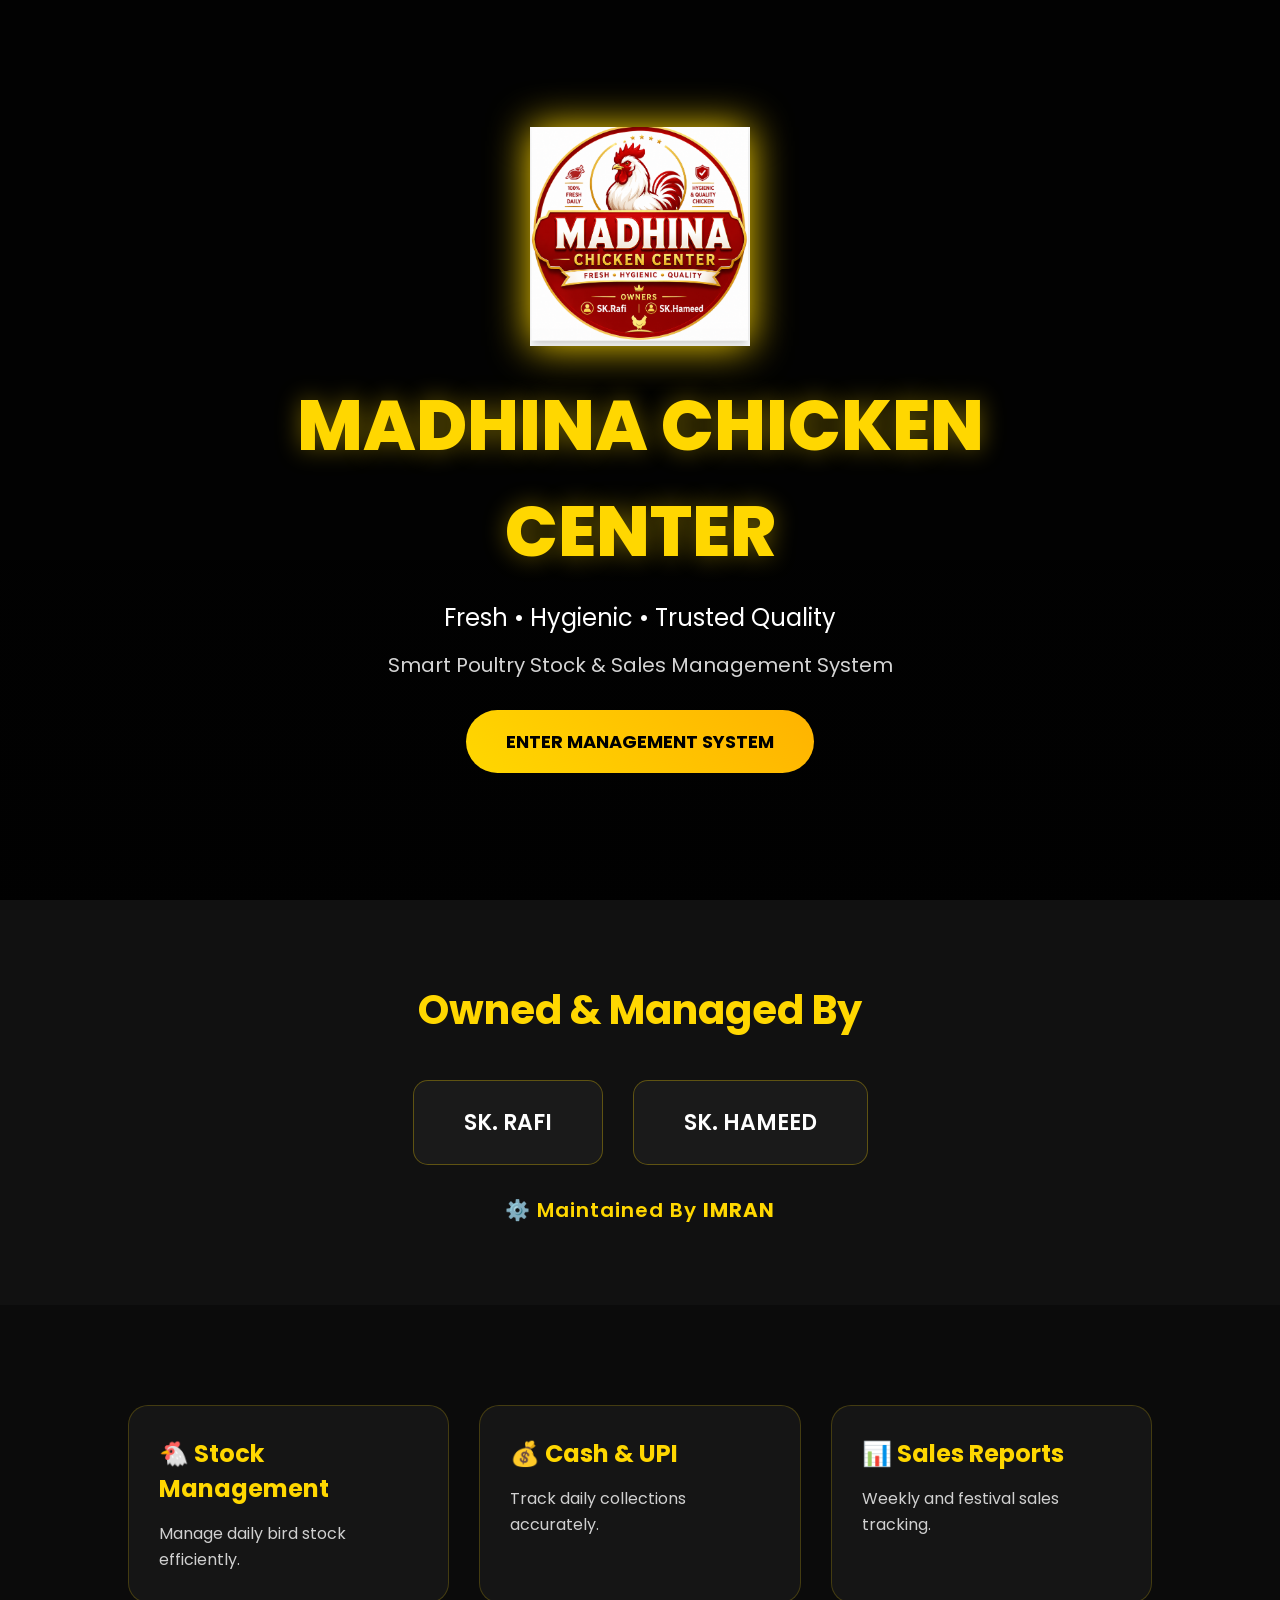
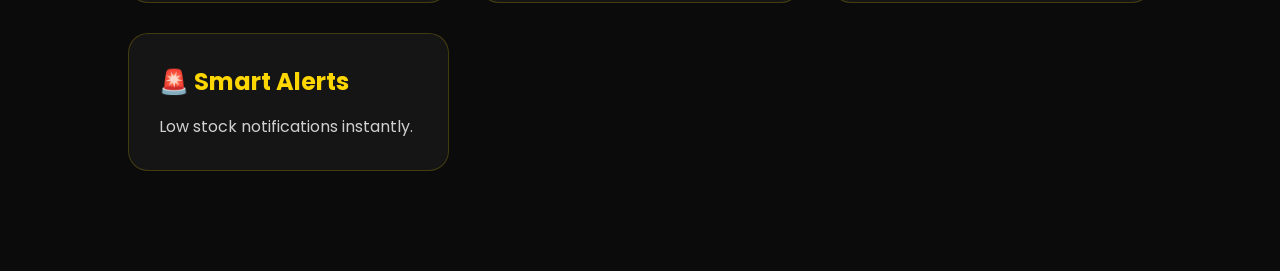
<file: index.html>
<!DOCTYPE html>
<html lang="en">
<head>
<meta charset="UTF-8">
<meta name="viewport" content="width=device-width, initial-scale=1.0">
<title>MADHINA CHICKEN CENTER</title>

<link rel="stylesheet" href="style.css">

<link href="https://fonts.googleapis.com/css2?family=Poppins:wght@300;400;500;600;700;800&display=swap" rel="stylesheet">
</head>

<body>

<section class="hero">

<div class="hero-content">

<img src="madhina.png" class="logo" alt="Logo">

<h1>MADHINA CHICKEN CENTER</h1>

<p class="subtitle">
Fresh • Hygienic • Trusted Quality
</p>

<p class="description">
Smart Poultry Stock & Sales Management System
</p>

<a href="login.html" class="main-btn">
ENTER MANAGEMENT SYSTEM
</a>

</div>

</section>

<section class="owners">

<h2>Owned & Managed By</h2>

<div class="owner-box">

<div class="owner-card">
SK. RAFI
</div>

<div class="owner-card">
SK. HAMEED
</div>

</div>

<div class="maintained-by">
⚙️ Maintained By <strong>IMRAN</strong>
</div>

</section>

<section class="features">

<div class="feature-card">
<h3>🐔 Stock Management</h3>
<p>Manage daily bird stock efficiently.</p>
</div>

<div class="feature-card">
<h3>💰 Cash & UPI</h3>
<p>Track daily collections accurately.</p>
</div>

<div class="feature-card">
<h3>📊 Sales Reports</h3>
<p>Weekly and festival sales tracking.</p>
</div>

<div class="feature-card">
<h3>🚨 Smart Alerts</h3>
<p>Low stock notifications instantly.</p>
</div>

</section>

</body>
</html>
</file>
<file: style.css>
*{
margin:0;
padding:0;
box-sizing:border-box;
font-family:'Poppins',sans-serif;
}

body{
background:#080808;
color:white;
overflow-x:hidden;
}

.hero{
height:100vh;
background:
linear-gradient(rgba(0,0,0,.75),
rgba(0,0,0,.85)),
url('https://images.unsplash.com/photo-1548550023-2bdb3c5beed7?q=80&w=1600');
background-size:cover;
background-position:center;
display:flex;
justify-content:center;
align-items:center;
text-align:center;
padding:20px;
}

.hero-content{
max-width:900px;
}

.logo{
width:220px;
margin-bottom:20px;
filter:drop-shadow(0 0 20px gold);
}

.hero h1{
font-size:70px;
font-weight:800;
color:#FFD700;
text-shadow:0 0 25px rgba(255,215,0,.4);
}

.subtitle{
font-size:24px;
margin-top:15px;
color:white;
}

.description{
font-size:20px;
margin-top:15px;
color:#d4d4d4;
}

.main-btn{
margin-top:35px;
padding:18px 45px;
font-size:18px;
font-weight:700;
border:none;
border-radius:50px;
background:linear-gradient(45deg,#FFD700,#ffb300);
cursor:pointer;
transition:.3s;
}

.main-btn:hover{
transform:scale(1.08);
box-shadow:0 0 25px gold;
}

.owners{
padding:80px 10%;
text-align:center;
background:#111;
}

.owners h2{
color:#FFD700;
font-size:40px;
margin-bottom:40px;
}

.owner-box{
display:flex;
justify-content:center;
gap:30px;
flex-wrap:wrap;
}

.owner-card{
padding:25px 50px;
background:#1a1a1a;
border:1px solid rgba(255,215,0,.3);
border-radius:15px;
font-size:22px;
font-weight:600;
transition:.3s;
}

.owner-card:hover{
transform:translateY(-8px);
box-shadow:0 0 20px rgba(255,215,0,.3);
}

.features{
padding:100px 10%;
display:grid;
grid-template-columns:repeat(auto-fit,minmax(250px,1fr));
gap:30px;
background:#0b0b0b;
}

.feature-card{
background:#151515;
padding:30px;
border-radius:20px;
border:1px solid rgba(255,215,0,.2);
transition:.3s;
}

.feature-card:hover{
transform:translateY(-10px);
box-shadow:0 0 20px rgba(255,215,0,.2);
}

.feature-card h3{
color:#FFD700;
margin-bottom:15px;
font-size:24px;
}

.feature-card p{
color:#d0d0d0;
line-height:1.6;
}

@media(max-width:768px){

.hero h1{
font-size:42px;
}

.logo{
width:160px;
}

.subtitle{
font-size:18px;
}

.description{
font-size:16px;
}

}
.main-btn,
.login-btn{
display:inline-block;
margin-top:30px;
padding:18px 40px;
background:linear-gradient(45deg,#FFD700,#ffb300);
color:black;
text-decoration:none;
font-weight:700;
border-radius:50px;
}

.login-page{
height:100vh;
display:flex;
justify-content:center;
align-items:center;
background:#0b0b0b;
}

.login-card{
background:#151515;
padding:40px;
border-radius:20px;
width:400px;
text-align:center;
}

.login-logo{
width:120px;
margin-bottom:20px;
}

.login-card input{
width:100%;
padding:15px;
margin:10px 0;
border:none;
border-radius:10px;
background:#222;
color:white;
}

.dashboard-title{
text-align:center;
color:gold;
padding:30px;
}

.dashboard{
display:grid;
grid-template-columns:repeat(auto-fit,minmax(250px,1fr));
gap:20px;
padding:30px;
}

.dash-card{
background:#151515;
padding:30px;
border-radius:20px;
text-align:center;
border:1px solid rgba(255,215,0,.2);
}

.dash-card h2{
color:gold;
margin-bottom:10px;
}
.dashboard-title{
text-align:center;
padding:30px;
color:#FFD700;
}

.dashboard{
display:grid;
grid-template-columns:repeat(auto-fit,minmax(250px,1fr));
gap:20px;
padding:30px;
}

.dash-card{
background:#151515;
padding:30px;
border-radius:20px;
text-align:center;
border:1px solid rgba(255,215,0,.2);
}

.dash-card h2{
color:#FFD700;
margin-bottom:10px;
}

.stock-form{
width:600px;
max-width:90%;
margin:30px auto;
background:#151515;
padding:30px;
border-radius:20px;
border:1px solid rgba(255,215,0,.2);
}

.stock-form h2{
text-align:center;
margin-bottom:20px;
color:#FFD700;
}

.stock-form input{
width:100%;
padding:15px;
margin-bottom:15px;
border:none;
border-radius:10px;
background:#222;
color:white;
}

.stock-form button{
width:100%;
padding:15px;
border:none;
border-radius:10px;
background:linear-gradient(45deg,#FFD700,#ffb300);
font-weight:bold;
cursor:pointer;
}
.maintained-by{
    text-align:center;
    margin-top:30px;
    color:#ffd700;
    font-size:20px;
    font-weight:600;
    letter-spacing:1px;
}
</file>
